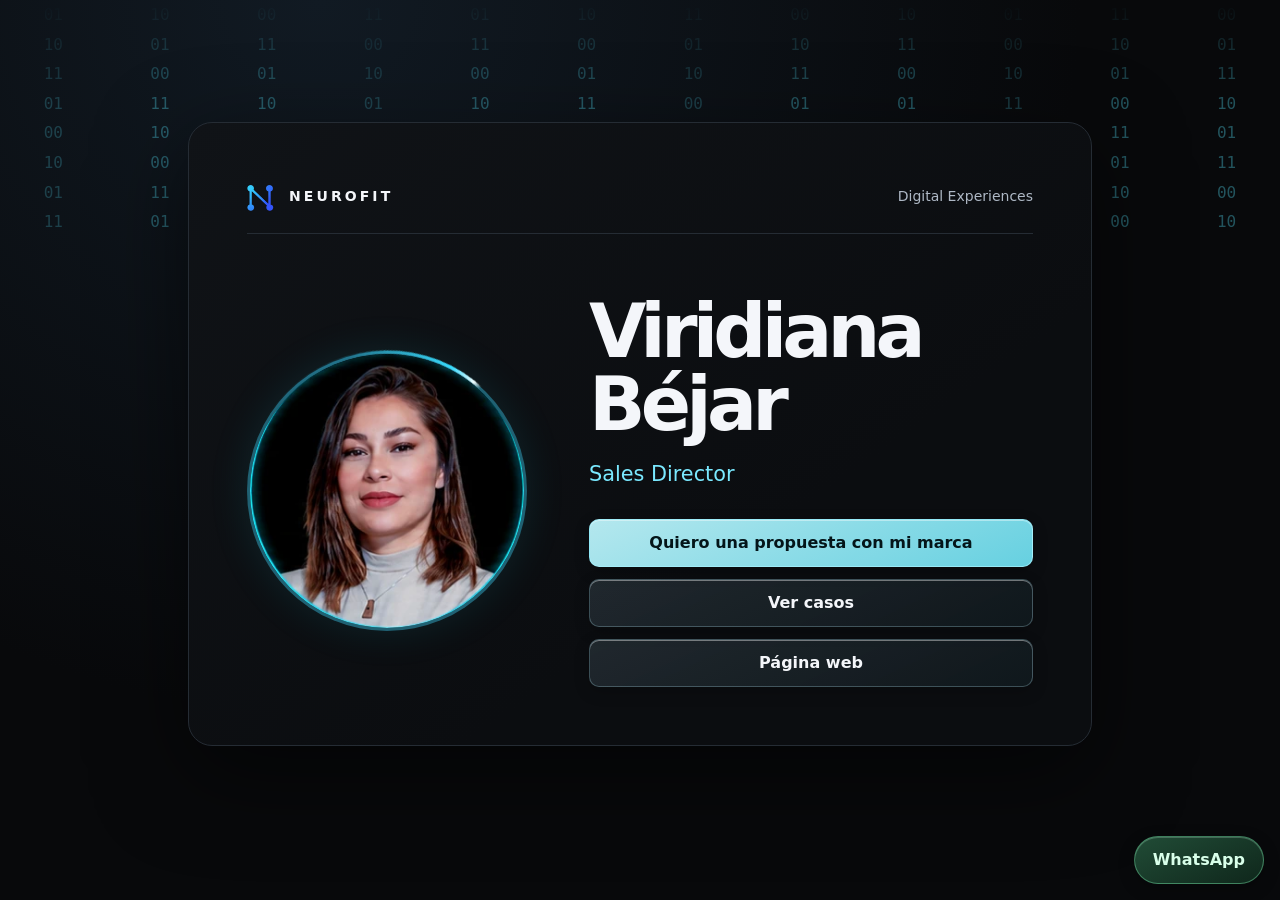
<file: viridiana-bejar/index.html>
<!DOCTYPE html>
<html lang="es">
<head>
  <meta charset="UTF-8" />

  <title>Viridiana Béjar | Neurofit</title>
  <meta name="description" content="Viridiana Béjar, Sales Director en Neurofit Digital Experiences.">
  <meta name="viewport" content="width=device-width, initial-scale=1">

  

  <link rel="stylesheet" href="../assets/css/base.css">
  

  <link rel="stylesheet" href="../assets/css/neurofit-profile.css">
  

  
<meta property="og:title" content="Viridiana Béjar | Neurofit">
<meta property="og:description" content="Viridiana Béjar, Sales Director en Neurofit Digital Experiences.">
<meta property="og:type" content="website">
<meta property="og:url" content="https://choochshoot.github.io/linktree-pages/viridiana-bejar/">
<meta property="og:image" content="https://choochshoot.github.io/linktree-pages/viridiana-bejar/assets/images/profile.webp">

<meta name="twitter:card" content="summary_large_image">
<meta name="twitter:title" content="Viridiana Béjar | Neurofit">
<meta name="twitter:description" content="Viridiana Béjar, Sales Director en Neurofit Digital Experiences.">
<meta name="twitter:image" content="https://choochshoot.github.io/linktree-pages/viridiana-bejar/assets/images/profile.webp">

</head>

<body class="layout-neurofit" data-slug="viridiana-bejar">


  

  <main class="page">

    <!-- MODULES -->
    <section class="modules">
      
<div class="nf-matrix" aria-hidden="true"><span>01 10 11 01 00 10 01 11</span><span>10 01 00 11 10 00 11 01</span><span>00 11 01 10 11 01 00 10</span><span>11 00 10 01 00 11 10 01</span><span>01 11 00 10 01 10 11 00</span><span>10 00 01 11 10 11 00 01</span><span>11 01 10 00 01 10 00 11</span><span>00 10 11 01 10 00 01 11</span><span>10 11 00 01 11 10 01 00</span><span>01 00 10 11 00 01 11 10</span><span>11 10 01 00 11 01 10 00</span><span>00 01 11 10 01 11 00 10</span></div>
<section class="nf-profile" aria-labelledby="nf-name">
  <header class="nf-brand">
    <span class="nf-mark" aria-hidden="true"><img src="assets/images/neurofit.webp" alt="" fetchpriority="low" decoding="async"></span>
    <span class="nf-brand-name">Neurofit</span>
    <span class="nf-brand-line">Digital Experiences</span>
  </header>

  <div class="nf-portrait">
    <div class="nf-photo">
      <img src="assets/images/profile.webp" alt="Retrato de Viridiana Béjar"
           width="320" height="320" fetchpriority="high">
    </div>
    <span class="nf-orbit" aria-hidden="true"></span>
  </div>

  <div class="nf-info">
    <h1 id="nf-name">Viridiana Béjar</h1>
    <p class="nf-role">Sales Director</p>
    <nav class="nf-links" aria-label="Enlaces de Viridiana Béjar"><a class="nf-link nf-link--primary" href="https://wa.me/525525617015?text=Hola%20Viridiana%20quiero%20una%20propuesta%20para%20mi%20marca">Quiero una propuesta con mi marca</a>
<a class="nf-link nf-link--secondary" href="https://experienciasneuro.tech/#casos">Ver casos</a>
<a class="nf-link nf-link--secondary" href="https://experienciasneuro.tech/#casos">Página web</a></nav>
  </div>
</section>
<a class="nf-whatsapp" href="https://wa.me/525525617015?text=Hola%20Neurofitech%20me%20interesa%20una%20propuesta%20para%20mi%20marca%20%28aqu%C3%AD%20escribe%20tu%20marca%20o%20asunto%29" aria-label="Escribir a Viridiana Béjar por WhatsApp">WhatsApp</a>

    </section>

    <footer class="footer"></footer>

  </main>

  

  <script src="../assets/js/neurofit-profile.js"></script>

</body>
</html>
</file>
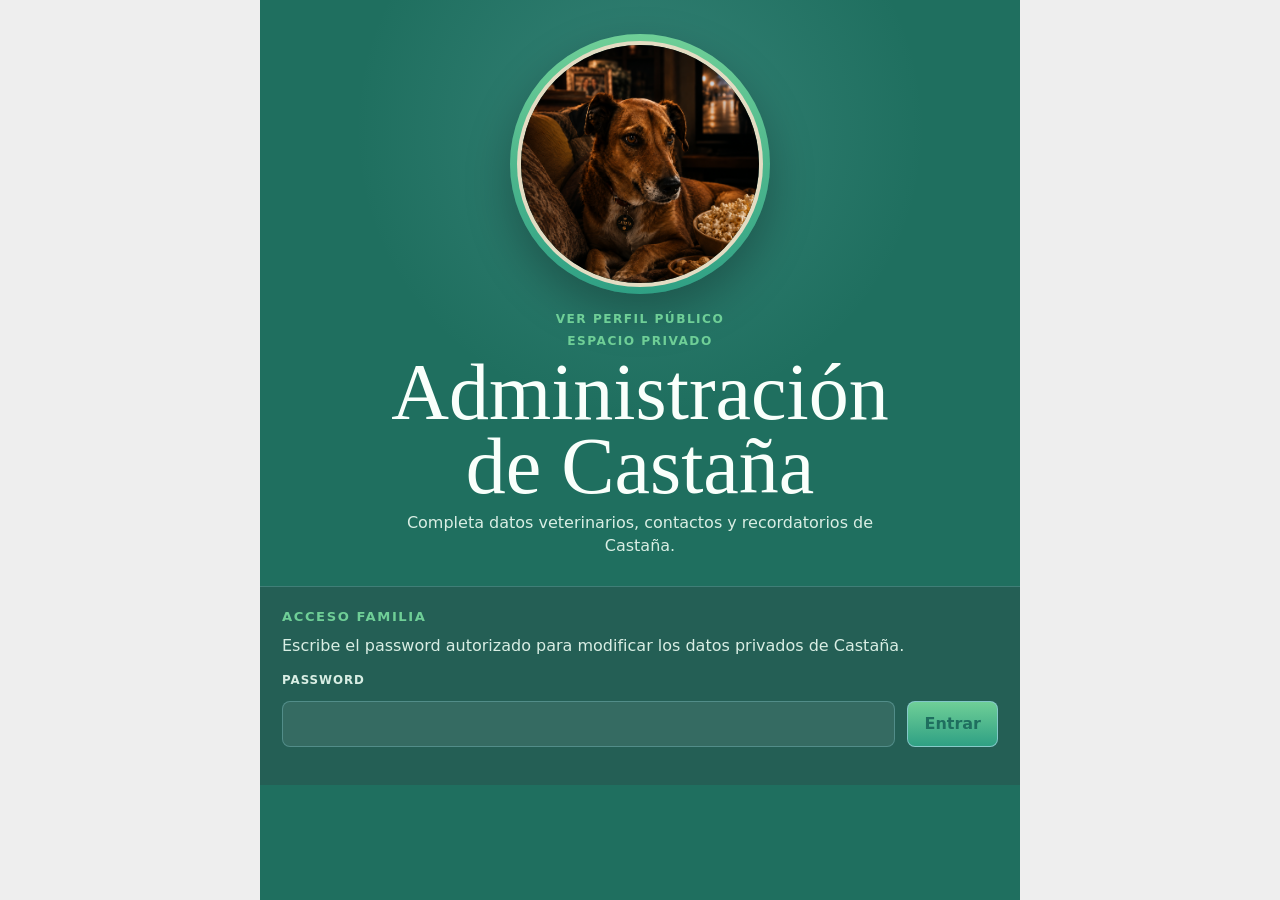
<file: castana/admin/index.html>
﻿<!DOCTYPE html>
<html lang="es">
<head>
  <meta charset="UTF-8">
  <meta name="viewport" content="width=device-width, initial-scale=1">
  <title>Administración de Castaña</title>
  <meta name="description" content="Espacio privado para completar los datos veterinarios y de contacto de Castaña.">
  <link rel="stylesheet" href="../../assets/css/pet-owner-admin.css">
  <style>
    :root {
      --admin-bg: #1F6F5F;
      --admin-panel: #245f55;
      --admin-accent: #6FCF97;
      --admin-accent-alt: #2FA084;
      --admin-cream: #EEEEEE;
      --admin-text: #f9fffb;
      --admin-muted: #d9eee4;
    }
  </style>
</head>
<body data-admin-slug="castana">
  <main class="pet-admin-shell">
    <section class="pet-admin-hero">
      <div class="pet-admin-avatar-wrap">
        <img src="../assets/images/profile.webp" alt="Administración de Castaña" class="pet-admin-avatar">
      </div>
      <div class="pet-admin-hero-copy">
        <a href="../" class="pet-admin-back">Ver perfil público</a>
        <p>Espacio privado</p>
        <h1>Administración de Castaña</h1>
        <span>Completa datos veterinarios, contactos y recordatorios de Castaña.</span>
      </div>
    </section>

    <section class="pet-admin-card" data-auth-panel>
      <h2>Acceso familia</h2>
      <p>Escribe el password autorizado para modificar los datos privados de Castaña.</p>
      <form class="pet-admin-login" data-login-form>
        <label for="owner-password">Password</label>
        <div class="pet-admin-password-row">
          <input id="owner-password" name="password" type="password" autocomplete="current-password" required>
          <button type="submit">Entrar</button>
        </div>
      </form>
      <p class="pet-admin-status" data-status></p>
    </section>

    <section class="pet-admin-workspace" data-workspace hidden>
      <form class="pet-admin-card pet-admin-form" data-profile-form>
        <div class="pet-admin-section-head">
          <h2>Información a confirmar</h2>
          <button type="submit">Guardar datos</button>
        </div>
        <div class="pet-admin-grid">
          <label class="pet-admin-field"><span>Fecha de nacimiento / llegada</span><input type="date" name="birth_date" placeholder=""></label>
<label class="pet-admin-field"><span>Peso (kg)</span><input type="number" name="weight_kg" placeholder="Ej. 18.00" step="0.01"></label>
<label class="pet-admin-field"><span>Color</span><input type="text" name="color" placeholder="Ej. Café castaño"></label>
<label class="pet-admin-field"><span>Microchip</span><input type="text" name="microchip" placeholder="Número de microchip"></label>
        </div>
        <div class="pet-admin-section-head pet-admin-subhead">
          <h2>Contacto y Telegram</h2>
          <div class="pet-admin-telegram-connect"><a href="#" target="_blank" rel="noopener" data-telegram-connect>Conectar Telegram</a><small>Abre Telegram con este botón para enlazar automáticamente este chat a los recordatorios de Castaña.</small></div>
        </div>
        <div class="pet-admin-grid">
          <label class="pet-admin-field"><span>Contacto familia</span><input type="text" name="owner_name" placeholder="Familia de Castaña"></label>
<label class="pet-admin-field"><span>WhatsApp</span><input type="tel" name="whatsapp_phone" placeholder="Número con lada"></label>
<label class="pet-admin-field"><span>Telegram chat ID</span><input type="text" name="telegram_chat_id" placeholder="Se llena automático con el bot"></label>
<label class="pet-admin-field"><span>Zona horaria</span><input type="text" name="timezone" placeholder="" value="America/Mexico_City"></label>
          <label class="pet-admin-check">
            <input type="checkbox" name="telegram_enabled">
            <span>Activar recordatorios Telegram</span>
          </label>
        </div>
      </form>

      <section class="pet-admin-card">
        <div class="pet-admin-section-head">
          <div>
            <h2>Vacunas</h2>
            <p>La próxima fecha activa los recordatorios privados por Telegram.</p>
          </div>
          <button type="button" data-save-vaccines>Guardar vacunas</button>
        </div>
        <div class="pet-admin-vaccines">
          
<form class="pet-admin-vaccine" data-vaccine-form>
  <h3>Múltiple canina</h3>
  <input type="hidden" name="vaccine_name" value="Múltiple canina">
  <div class="pet-admin-vaccine-grid">
    <label class="pet-admin-field"><span>Fecha aplicada</span><input type="date" name="administered_on"></label>
    <label class="pet-admin-field"><span>Próxima fecha</span><input type="date" name="next_due_on"></label>
    <label class="pet-admin-field"><span>Veterinario</span><input type="text" name="veterinarian_name"></label>
    <label class="pet-admin-field"><span>Clínica</span><input type="text" name="clinic_name"></label>
    <label class="pet-admin-field"><span>Lote</span><input type="text" name="lot_number"></label>
    <label class="pet-admin-check"><input type="checkbox" name="is_public" checked><span>Mostrar en el perfil público</span></label>
  </div>
  <label class="pet-admin-field"><span>Notas privadas</span><textarea name="private_notes"></textarea></label>
</form>


<form class="pet-admin-vaccine" data-vaccine-form>
  <h3>Rabia</h3>
  <input type="hidden" name="vaccine_name" value="Rabia">
  <div class="pet-admin-vaccine-grid">
    <label class="pet-admin-field"><span>Fecha aplicada</span><input type="date" name="administered_on"></label>
    <label class="pet-admin-field"><span>Próxima fecha</span><input type="date" name="next_due_on"></label>
    <label class="pet-admin-field"><span>Veterinario</span><input type="text" name="veterinarian_name"></label>
    <label class="pet-admin-field"><span>Clínica</span><input type="text" name="clinic_name"></label>
    <label class="pet-admin-field"><span>Lote</span><input type="text" name="lot_number"></label>
    <label class="pet-admin-check"><input type="checkbox" name="is_public" checked><span>Mostrar en el perfil público</span></label>
  </div>
  <label class="pet-admin-field"><span>Notas privadas</span><textarea name="private_notes"></textarea></label>
</form>


<form class="pet-admin-vaccine" data-vaccine-form>
  <h3>Bordetella</h3>
  <input type="hidden" name="vaccine_name" value="Bordetella">
  <div class="pet-admin-vaccine-grid">
    <label class="pet-admin-field"><span>Fecha aplicada</span><input type="date" name="administered_on"></label>
    <label class="pet-admin-field"><span>Próxima fecha</span><input type="date" name="next_due_on"></label>
    <label class="pet-admin-field"><span>Veterinario</span><input type="text" name="veterinarian_name"></label>
    <label class="pet-admin-field"><span>Clínica</span><input type="text" name="clinic_name"></label>
    <label class="pet-admin-field"><span>Lote</span><input type="text" name="lot_number"></label>
    <label class="pet-admin-check"><input type="checkbox" name="is_public" checked><span>Mostrar en el perfil público</span></label>
  </div>
  <label class="pet-admin-field"><span>Notas privadas</span><textarea name="private_notes"></textarea></label>
</form>


<form class="pet-admin-vaccine" data-vaccine-form>
  <h3>Desparasitación</h3>
  <input type="hidden" name="vaccine_name" value="Desparasitación">
  <div class="pet-admin-vaccine-grid">
    <label class="pet-admin-field"><span>Fecha aplicada</span><input type="date" name="administered_on"></label>
    <label class="pet-admin-field"><span>Próxima fecha</span><input type="date" name="next_due_on"></label>
    <label class="pet-admin-field"><span>Veterinario</span><input type="text" name="veterinarian_name"></label>
    <label class="pet-admin-field"><span>Clínica</span><input type="text" name="clinic_name"></label>
    <label class="pet-admin-field"><span>Lote</span><input type="text" name="lot_number"></label>
    <label class="pet-admin-check"><input type="checkbox" name="is_public" checked><span>Mostrar en el perfil público</span></label>
  </div>
  <label class="pet-admin-field"><span>Notas privadas</span><textarea name="private_notes"></textarea></label>
</form>

        </div>
      </section>
    </section>
  </main>

  <script type="application/json" id="pet-admin-config">{"slug": "castana", "profile_type": "pet", "published": true, "title": "Administración de Castaña", "description": "Espacio privado para completar los datos veterinarios y de contacto de Castaña.", "hero_image": "../assets/images/hero.webp", "back_url": "../", "supabase": {"url": "https://rkimkgdkzakflebplull.supabase.co", "anon_key": "eyJhbGciOiJIUzI1NiIsInR5cCI6IkpXVCJ9.eyJpc3MiOiJzdXBhYmFzZSIsInJlZiI6InJraW1rZ2RremFrZmxlYnBsdWxsIiwicm9sZSI6ImFub24iLCJpYXQiOjE3NzMzMzg4OTksImV4cCI6MjA4ODkxNDg5OX0.NPXwTs9V0qxKxrJIh0ydlmEiHlfALGdJ0KrQwn6eIL0"}, "theme": {"background": "#1F6F5F", "panel": "#245f55", "accent": "#6FCF97", "accent_alt": "#2FA084", "cream": "#EEEEEE", "text": "#f9fffb", "muted": "#d9eee4"}, "profile_fields": [{"name": "birth_date", "label": "Fecha de nacimiento / llegada", "type": "date"}, {"name": "weight_kg", "label": "Peso (kg)", "type": "number", "step": "0.01", "placeholder": "Ej. 18.00"}, {"name": "color", "label": "Color", "type": "text", "placeholder": "Ej. Café castaño"}, {"name": "microchip", "label": "Microchip", "type": "text", "placeholder": "Número de microchip"}], "contact_fields": [{"name": "owner_name", "label": "Contacto familia", "type": "text", "placeholder": "Familia de Castaña"}, {"name": "whatsapp_phone", "label": "WhatsApp", "type": "tel", "placeholder": "Número con lada"}, {"name": "telegram_chat_id", "label": "Telegram chat ID", "type": "text", "placeholder": "Se llena automático con el bot"}, {"name": "timezone", "label": "Zona horaria", "type": "text", "value": "America/Mexico_City"}], "vaccinations": [{"vaccine_name": "Múltiple canina", "label": "Múltiple canina"}, {"vaccine_name": "Rabia", "label": "Rabia"}, {"vaccine_name": "Bordetella", "label": "Bordetella"}, {"vaccine_name": "Desparasitación", "label": "Desparasitación"}], "avatar_image": "../assets/images/profile.webp", "lang": "es", "telegram_link": {"enabled": true, "bot_username": "Linktree_palomitas_neurofit_bot", "start_param": "castana", "label": "Conectar Telegram", "helper": "Abre Telegram con este botón para enlazar automáticamente este chat a los recordatorios de Castaña."}, "labels": {"back_label": "Ver perfil público", "panel_label": "Espacio privado", "hero_note": "Completa datos veterinarios, contactos y recordatorios de Castaña.", "access_title": "Acceso familia", "access_intro": "Escribe el password autorizado para modificar los datos privados de Castaña.", "password_label": "Password", "login_button": "Entrar", "profile_title": "Información a confirmar", "save_profile_button": "Guardar datos", "contact_title": "Contacto y Telegram", "telegram_enabled_label": "Activar recordatorios Telegram", "vaccines_title": "Vacunas", "vaccines_intro": "La próxima fecha activa los recordatorios privados por Telegram.", "save_vaccines_button": "Guardar vacunas", "vaccine_fields": {"administered_on": "Fecha aplicada", "next_due_on": "Próxima fecha", "veterinarian": "Veterinario", "clinic": "Clínica", "lot": "Lote", "is_public": "Mostrar en el perfil público", "private_notes": "Notas privadas"}, "status": {"validating": "Validando acceso...", "invalid_password": "Password incorrecto.", "validation_error": "No se pudo validar el acceso.", "saving_profile": "Guardando datos...", "profile_saved": "Datos guardados.", "profile_error": "No se pudieron guardar los datos.", "saving_vaccines": "Guardando vacunas...", "vaccines_saved": "Vacunas guardadas.", "vaccines_error": "No se pudieron guardar las vacunas."}}, "default_timezone": "America/Mexico_City"}</script>
  <script src="../../assets/js/pet-owner-admin.js"></script>
</body>
</html>
</file>
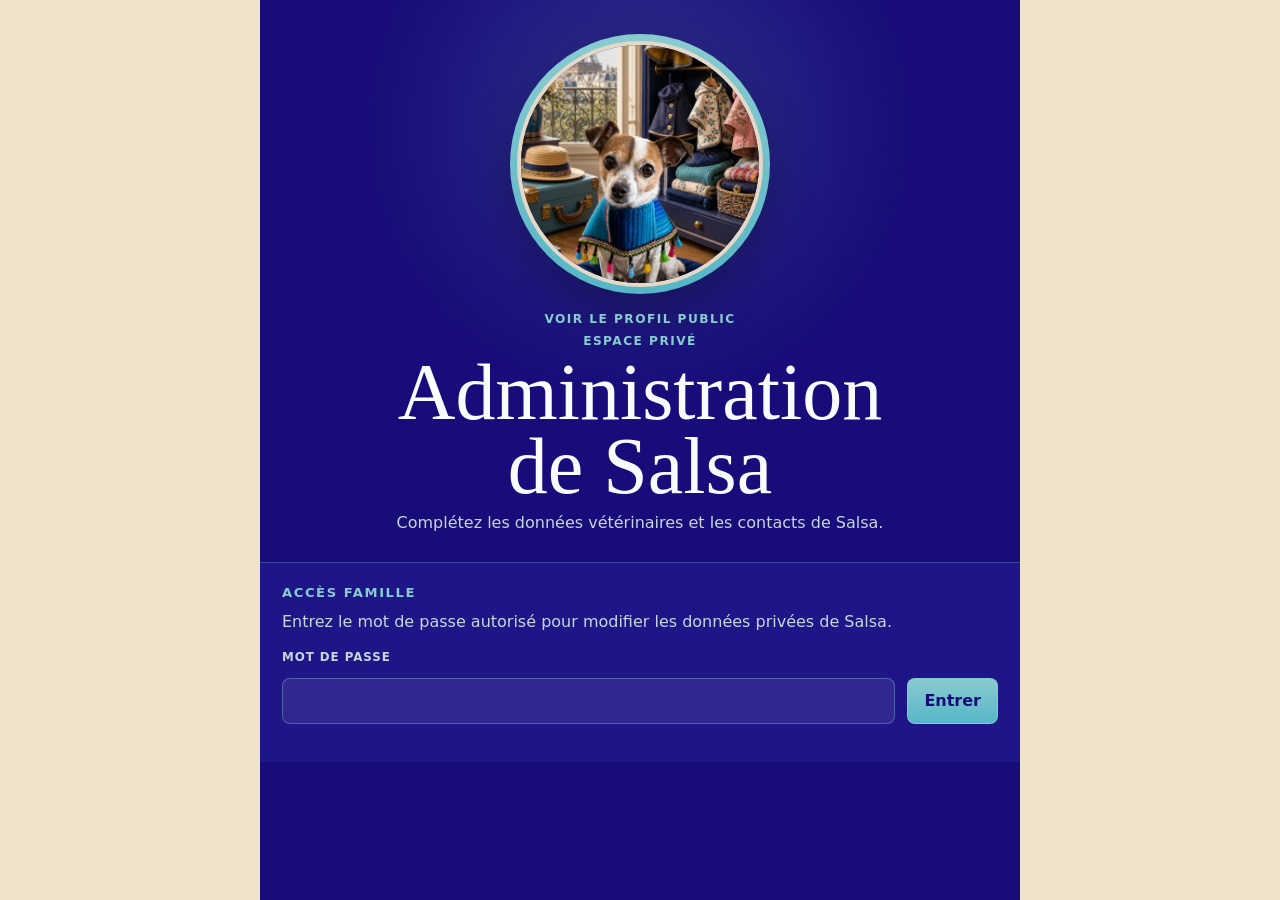
<file: salsa/admin/index.html>
﻿<!DOCTYPE html>
<html lang="fr">
<head>
  <meta charset="UTF-8">
  <meta name="viewport" content="width=device-width, initial-scale=1">
  <title>Administration de Salsa</title>
  <meta name="description" content="Espace privé pour compléter les données vétérinaires de Salsa.">
  <link rel="stylesheet" href="../../assets/css/pet-owner-admin.css">
  <style>
    :root {
      --admin-bg: #170C79;
      --admin-panel: #1e1688;
      --admin-accent: #8ACBD0;
      --admin-accent-alt: #56B6C6;
      --admin-cream: #EFE3CA;
      --admin-text: #f9fbff;
      --admin-muted: #c5d7dd;
    }
  </style>
</head>
<body data-admin-slug="salsa">
  <main class="pet-admin-shell">
    <section class="pet-admin-hero">
      <div class="pet-admin-avatar-wrap">
        <img src="../assets/images/profile.webp" alt="Administration de Salsa" class="pet-admin-avatar">
      </div>
      <div class="pet-admin-hero-copy">
        <a href="../" class="pet-admin-back">Voir le profil public</a>
        <p>Espace privé</p>
        <h1>Administration de Salsa</h1>
        <span>Complétez les données vétérinaires et les contacts de Salsa.</span>
      </div>
    </section>

    <section class="pet-admin-card" data-auth-panel>
      <h2>Accès famille</h2>
      <p>Entrez le mot de passe autorisé pour modifier les données privées de Salsa.</p>
      <form class="pet-admin-login" data-login-form>
        <label for="owner-password">Mot de passe</label>
        <div class="pet-admin-password-row">
          <input id="owner-password" name="password" type="password" autocomplete="current-password" required>
          <button type="submit">Entrer</button>
        </div>
      </form>
      <p class="pet-admin-status" data-status></p>
    </section>

    <section class="pet-admin-workspace" data-workspace hidden>
      <form class="pet-admin-card pet-admin-form" data-profile-form>
        <div class="pet-admin-section-head">
          <h2>Informations à confirmer</h2>
          <button type="submit">Enregistrer les données</button>
        </div>
        <div class="pet-admin-grid">
          <label class="pet-admin-field"><span>Date de naissance</span><input type="date" name="birth_date" placeholder=""></label>
<label class="pet-admin-field"><span>Poids (kg)</span><input type="number" name="weight_kg" placeholder="Ex. 4.20" step="0.01"></label>
<label class="pet-admin-field"><span>Couleur</span><input type="text" name="color" placeholder="Ex. Blanc et café"></label>
<label class="pet-admin-field"><span>Puce électronique</span><input type="text" name="microchip" placeholder="Numéro de puce"></label>
        </div>
        <div class="pet-admin-section-head pet-admin-subhead">
          <h2>Contact et Telegram</h2>
          <div class="pet-admin-telegram-connect"><a href="#" target="_blank" rel="noopener" data-telegram-connect>Connecter Telegram</a><small>Ouvrez Telegram avec ce bouton pour lier automatiquement ce chat aux rappels de Salsa.</small></div>
        </div>
        <div class="pet-admin-grid">
          <label class="pet-admin-field"><span>Contact famille</span><input type="text" name="owner_name" placeholder="Lulu et Hugh De France"></label>
<label class="pet-admin-field"><span>WhatsApp</span><input type="tel" name="whatsapp_phone" placeholder="Numéro avec indicatif"></label>
<label class="pet-admin-field"><span>Telegram chat ID</span><input type="text" name="telegram_chat_id" placeholder="Ex. 123456789"></label>
<label class="pet-admin-field"><span>Fuseau horaire</span><input type="text" name="timezone" placeholder="" value="Europe/Paris"></label>
          <label class="pet-admin-check">
            <input type="checkbox" name="telegram_enabled">
            <span>Activer les rappels Telegram</span>
          </label>
        </div>
      </form>

      <section class="pet-admin-card">
        <div class="pet-admin-section-head">
          <div>
            <h2>Vaccins</h2>
            <p>La prochaine date déclenche les rappels. Salsa est configurée pour prévenir 1 jour avant, en journée à Paris.</p>
          </div>
          <button type="button" data-save-vaccines>Enregistrer les vaccins</button>
        </div>
        <div class="pet-admin-vaccines">
          
<form class="pet-admin-vaccine" data-vaccine-form>
  <h3>CHPPi / CHPL</h3>
  <input type="hidden" name="vaccine_name" value="CHPPi / CHPL">
  <div class="pet-admin-vaccine-grid">
    <label class="pet-admin-field"><span>Date administrée</span><input type="date" name="administered_on"></label>
    <label class="pet-admin-field"><span>Prochaine date</span><input type="date" name="next_due_on"></label>
    <label class="pet-admin-field"><span>Vétérinaire</span><input type="text" name="veterinarian_name"></label>
    <label class="pet-admin-field"><span>Clinique</span><input type="text" name="clinic_name"></label>
    <label class="pet-admin-field"><span>Lot</span><input type="text" name="lot_number"></label>
    <label class="pet-admin-check"><input type="checkbox" name="is_public" checked><span>Afficher sur le profil public</span></label>
  </div>
  <label class="pet-admin-field"><span>Notes privées</span><textarea name="private_notes"></textarea></label>
</form>


<form class="pet-admin-vaccine" data-vaccine-form>
  <h3>Leptospirose (L)</h3>
  <input type="hidden" name="vaccine_name" value="Leptospirose (L)">
  <div class="pet-admin-vaccine-grid">
    <label class="pet-admin-field"><span>Date administrée</span><input type="date" name="administered_on"></label>
    <label class="pet-admin-field"><span>Prochaine date</span><input type="date" name="next_due_on"></label>
    <label class="pet-admin-field"><span>Vétérinaire</span><input type="text" name="veterinarian_name"></label>
    <label class="pet-admin-field"><span>Clinique</span><input type="text" name="clinic_name"></label>
    <label class="pet-admin-field"><span>Lot</span><input type="text" name="lot_number"></label>
    <label class="pet-admin-check"><input type="checkbox" name="is_public" checked><span>Afficher sur le profil public</span></label>
  </div>
  <label class="pet-admin-field"><span>Notes privées</span><textarea name="private_notes"></textarea></label>
</form>


<form class="pet-admin-vaccine" data-vaccine-form>
  <h3>Toux du chenil (Bordetella)</h3>
  <input type="hidden" name="vaccine_name" value="Toux du chenil (Bordetella)">
  <div class="pet-admin-vaccine-grid">
    <label class="pet-admin-field"><span>Date administrée</span><input type="date" name="administered_on"></label>
    <label class="pet-admin-field"><span>Prochaine date</span><input type="date" name="next_due_on"></label>
    <label class="pet-admin-field"><span>Vétérinaire</span><input type="text" name="veterinarian_name"></label>
    <label class="pet-admin-field"><span>Clinique</span><input type="text" name="clinic_name"></label>
    <label class="pet-admin-field"><span>Lot</span><input type="text" name="lot_number"></label>
    <label class="pet-admin-check"><input type="checkbox" name="is_public" checked><span>Afficher sur le profil public</span></label>
  </div>
  <label class="pet-admin-field"><span>Notes privées</span><textarea name="private_notes"></textarea></label>
</form>


<form class="pet-admin-vaccine" data-vaccine-form>
  <h3>Rage (voyages)</h3>
  <input type="hidden" name="vaccine_name" value="Rage (voyages)">
  <div class="pet-admin-vaccine-grid">
    <label class="pet-admin-field"><span>Date administrée</span><input type="date" name="administered_on"></label>
    <label class="pet-admin-field"><span>Prochaine date</span><input type="date" name="next_due_on"></label>
    <label class="pet-admin-field"><span>Vétérinaire</span><input type="text" name="veterinarian_name"></label>
    <label class="pet-admin-field"><span>Clinique</span><input type="text" name="clinic_name"></label>
    <label class="pet-admin-field"><span>Lot</span><input type="text" name="lot_number"></label>
    <label class="pet-admin-check"><input type="checkbox" name="is_public" checked><span>Afficher sur le profil public</span></label>
  </div>
  <label class="pet-admin-field"><span>Notes privées</span><textarea name="private_notes"></textarea></label>
</form>

        </div>
      </section>
    </section>
  </main>

  <script type="application/json" id="pet-admin-config">{"slug": "salsa", "profile_type": "pet", "published": true, "title": "Administration de Salsa", "description": "Espace privé pour compléter les données vétérinaires de Salsa.", "hero_image": "../assets/images/hero.webp", "back_url": "../", "supabase": {"url": "https://rkimkgdkzakflebplull.supabase.co", "anon_key": "eyJhbGciOiJIUzI1NiIsInR5cCI6IkpXVCJ9.eyJpc3MiOiJzdXBhYmFzZSIsInJlZiI6InJraW1rZ2RremFrZmxlYnBsdWxsIiwicm9sZSI6ImFub24iLCJpYXQiOjE3NzMzMzg4OTksImV4cCI6MjA4ODkxNDg5OX0.NPXwTs9V0qxKxrJIh0ydlmEiHlfALGdJ0KrQwn6eIL0"}, "theme": {"background": "#170C79", "panel": "#1e1688", "accent": "#8ACBD0", "accent_alt": "#56B6C6", "cream": "#EFE3CA", "text": "#f9fbff", "muted": "#c5d7dd"}, "profile_fields": [{"name": "birth_date", "label": "Date de naissance", "type": "date"}, {"name": "weight_kg", "label": "Poids (kg)", "type": "number", "step": "0.01", "placeholder": "Ex. 4.20"}, {"name": "color", "label": "Couleur", "type": "text", "placeholder": "Ex. Blanc et café"}, {"name": "microchip", "label": "Puce électronique", "type": "text", "placeholder": "Numéro de puce"}], "contact_fields": [{"name": "owner_name", "label": "Contact famille", "type": "text", "placeholder": "Lulu et Hugh De France"}, {"name": "whatsapp_phone", "label": "WhatsApp", "type": "tel", "placeholder": "Numéro avec indicatif"}, {"name": "telegram_chat_id", "label": "Telegram chat ID", "type": "text", "placeholder": "Ex. 123456789"}, {"name": "timezone", "label": "Fuseau horaire", "type": "text", "value": "Europe/Paris"}], "vaccinations": [{"vaccine_name": "CHPPi / CHPL", "label": "CHPPi / CHPL"}, {"vaccine_name": "Leptospirose (L)", "label": "Leptospirose (L)"}, {"vaccine_name": "Toux du chenil (Bordetella)", "label": "Toux du chenil (Bordetella)"}, {"vaccine_name": "Rage (voyages)", "label": "Rage (voyages)"}], "avatar_image": "../assets/images/profile.webp", "lang": "fr", "telegram_link": {"enabled": true, "bot_username": "Linktree_palomitas_neurofit_bot", "start_param": "salsa", "label": "Connecter Telegram", "helper": "Ouvrez Telegram avec ce bouton pour lier automatiquement ce chat aux rappels de Salsa."}, "labels": {"back_label": "Voir le profil public", "panel_label": "Espace privé", "hero_note": "Complétez les données vétérinaires et les contacts de Salsa.", "access_title": "Accès famille", "access_intro": "Entrez le mot de passe autorisé pour modifier les données privées de Salsa.", "password_label": "Mot de passe", "login_button": "Entrer", "profile_title": "Informations à confirmer", "save_profile_button": "Enregistrer les données", "contact_title": "Contact et Telegram", "telegram_enabled_label": "Activer les rappels Telegram", "vaccines_title": "Vaccins", "vaccines_intro": "La prochaine date déclenche les rappels. Salsa est configurée pour prévenir 1 jour avant, en journée à Paris.", "save_vaccines_button": "Enregistrer les vaccins", "vaccine_fields": {"administered_on": "Date administrée", "next_due_on": "Prochaine date", "veterinarian": "Vétérinaire", "clinic": "Clinique", "lot": "Lot", "is_public": "Afficher sur le profil public", "private_notes": "Notes privées"}, "status": {"validating": "Validation de l’accès...", "invalid_password": "Mot de passe incorrect.", "validation_error": "Impossible de valider l’accès.", "saving_profile": "Enregistrement des données...", "profile_saved": "Données enregistrées.", "profile_error": "Impossible d’enregistrer les données.", "saving_vaccines": "Enregistrement des vaccins...", "vaccines_saved": "Vaccins enregistrés.", "vaccines_error": "Impossible d’enregistrer les vaccins."}}, "default_timezone": "Europe/Paris"}</script>
  <script src="../../assets/js/pet-owner-admin.js"></script>
</body>
</html>
</file>
<file: assets/css/base.css>
/* =====================================================
   RESET + VARIABLES
   ===================================================== */

:root {
  --bg-color: #ffffff;
  --card-bg: #ffffff;

  --text-main: #0f172a;
  --text-muted: #475569;

  --accent: #1e3a8a;
  --accent-contrast: #ffffff;

  --radius: 14px;
  --radius-sm: 10px;

  --shadow-soft: 0 6px 18px rgba(15, 23, 42, 0.12);

  --max-width: 420px;
}

*,
*::before,
*::after {
  box-sizing: border-box;
}

html,
body {
  margin: 0;
  padding: 0;
  background: var(--bg-color);
  color: var(--text-main);
  font-family: system-ui, -apple-system, BlinkMacSystemFont, "Segoe UI",
    sans-serif;
  line-height: 1.4;
}

/* =====================================================
   PAGE LAYOUT
   ===================================================== */

.page {
  max-width: var(--max-width);
  margin: 0 auto;
  padding: 48px 20px 80px;
  text-align: center;
}

/* =====================================================
   PROFILE
   ===================================================== */

.profile {
  display: flex;
  flex-direction: column;
  align-items: center;
  gap: 6px;
  margin-bottom: 28px;
}

/* =====================================================
   AVATAR (CÍRCULO REAL + BADGE)
   ===================================================== */

.avatar {
  width: 120px;
  height: 120px;

  position: relative;
  display: inline-block;

  border-radius: 50%;

  /* 🔴 CLAVE: permite que el badge sobresalga */
  overflow: visible;

  background: #ffffff;
  border: 2px solid #e5e7eb;
  box-shadow: var(--shadow-soft);

  margin-bottom: 18px;
}

.avatar img {
  width: 100%;
  height: 100%;
  object-fit: cover;
  display: block;

  border-radius: 50%;
}

/* ---------- BADGE (branding, NO clickeable) ---------- */

.avatar-badge {
  position: absolute;
  right: -6px;
  bottom: -6px;

  width: 44px;
  height: 44px;
  border-radius: 50%;

  background: #ffffff;
  border: 3px solid #ffffff;

  display: flex;
  align-items: center;
  justify-content: center;

  box-shadow: 0 6px 14px rgba(0, 0, 0, 0.35);

  z-index: 10; /* 🔴 CLAVE: encima del avatar */
}

.avatar-badge img {
  width: 100%;
  height: 100%;

  object-fit: cover;      /* 🔑 llena todo el badge */
  border-radius: 50%;     /* 🔑 mantiene círculo */
  display: block;
}





/* =====================================================
   NAME + DESCRIPTION
   ===================================================== */

.profile-name {
  font-size: 1.25rem;
  font-weight: 700;
  margin: 6px 0 0;
}

.profile-description {
  font-size: 0.9rem;
  color: var(--text-muted);
  max-width: 300px;
  margin: 4px auto 0;
}

/* =====================================================
   BUTTONS
   ===================================================== */

.buttons {
  display: flex;
  flex-direction: column;
  gap: 18px;
}

.btn {
  display: block;
  width: 100%;
  padding: 16px 18px;

  border-radius: var(--radius);
  text-decoration: none;
  text-align: center;

  font-size: 0.95rem;
  font-weight: 600;

  transition: transform 0.15s ease, box-shadow 0.15s ease,
    background-color 0.15s ease;

  box-shadow: var(--shadow-soft);
}

/* ---------- PRIMARY ---------- */

.btn.primary {

  background: var(--accent);

  color: var(--accent-contrast);

  font-size: 1rem;

  letter-spacing: 0.2px;

}


.btn.primary:hover {
  background: #1e40af;
}

/* ---------- SECONDARY ---------- */

.btn.secondary {
  background: #f1f5f9;
  color: var(--text-main);
}

.btn.secondary:hover {
  background: #e2e8f0;
}


.btn:hover {

  transform: translateY(-2px);

  box-shadow: 0 10px 22px rgba(0,0,0,0.18);

}


/* ---------- ACTIVE ---------- */

.btn:active {
  transform: scale(0.97);
}

/* =====================================================
   FOOTER
   ===================================================== */

.footer {
  margin-top: 36px;
  font-size: 0.8rem;
  color: var(--text-muted);
}

/* =====================================================
   LAYOUT MODES (clean | hero)
   ===================================================== */

/* ---------- CLEAN ---------- */

body.layout-clean {
  background: var(--bg-color);
}

body.layout-clean .profile {
  margin-top: 0;
}


/* ---------- HERO ---------- */

body.layout-hero .page {
  padding-top: 72px; /* 🔑 da aire al hero */
}

body.layout-hero .profile {
  margin-top: -24px; /* 🔑 ajuste fino (antes -32 / -60) */
}



/* =====================================================
   RESPONSIVE
   ===================================================== */

@media (min-width: 768px) {
  .page {
    max-width: 480px;
  }
}

/* =====================================================
   CONTACT BUTTON UNLOCK (VCARD)
   ===================================================== */

.btn-contact {

  margin-top: 16px;

  background: #16a34a;
  color: white;

  font-size: 1rem;
  font-weight: 700;

  padding: 18px 20px;

  border-radius: 16px;

  box-shadow: 0 10px 22px rgba(0,0,0,0.25);

  animation: pulseContact 2s infinite;

}

@keyframes pulseContact {

  0% { transform: scale(1); }

  50% { transform: scale(1.05); }

  100% { transform: scale(1); }

}

/* =====================================================
   LEAD FORM PREMIUM
   ===================================================== */

.lead-form-card {

  margin-top: 18px;

  padding: 16px;

  border-radius: 14px;

  background: rgba(15, 23, 42, 0.04);

  backdrop-filter: blur(6px);

}

/* INPUTS */

.lead-form-card input,
.lead-form-card textarea {

  width: 100%;

  padding: 12px 14px;

  border-radius: 10px;

  border: 1px solid rgba(15,23,42,0.12);

  background: rgba(255,255,255,0.85);

  color: var(--text-main);

  margin-bottom: 10px;

  font-size: 14px;

}

.lead-form-card textarea {
  min-height: 96px;
  resize: vertical;
}

.lead-form-card input::placeholder,
.lead-form-card textarea::placeholder {

  color: var(--text-muted);

}

.lead-form-card input:focus,
.lead-form-card textarea:focus {

  outline: none;

  border-color: var(--accent);

  box-shadow: 0 0 0 2px rgba(30,58,138,0.15);

}
</file>
<file: assets/css/neurofit-profile.css>
.layout-neurofit {
  color: #f4f6fa;
  background: radial-gradient(ellipse at 25% 0%, #111a23, #08090b 56%);
}

.layout-neurofit .page {
  display: grid;
  align-content: center;
  min-height: 100vh;
  min-height: 100svh;
  max-width: 1000px;
  padding: clamp(20px, 5vw, 48px);
  padding-bottom: calc(80px + env(safe-area-inset-bottom));
}

.layout-neurofit .footer {
  display: none;
}

.nf-matrix {
  position: fixed;
  inset: 0;
  display: flex;
  justify-content: space-around;
  overflow: hidden;
  pointer-events: none;
  color: #57e5fc;
  font: 500 clamp(.8rem, 1.3vw, 1rem)/1.85 ui-monospace, Consolas, monospace;
  text-align: center;
  mask-image: linear-gradient(transparent, #000 12%, #000 86%, transparent);
}

.nf-matrix span {
  width: 2ch;
  opacity: .34;
  animation: nf-matrix-fall 19s linear infinite;
  animation-delay: -8s;
}

.nf-matrix span:nth-child(3n + 1) {
  opacity: .22;
  animation-duration: 23s;
  animation-delay: -15s;
}

.nf-matrix span:nth-child(3n + 2) {
  animation-duration: 17s;
  animation-delay: -3s;
}

@keyframes nf-matrix-fall {
  from { transform: translateY(-12rem); }
  to { transform: translateY(100vh); }
}

@media (prefers-reduced-motion: reduce) {
  .nf-matrix span {
    animation: none;
    transform: translateY(12vh);
  }

  .nf-matrix span:nth-child(even) {
    transform: translateY(65vh);
  }
}

.nf-profile {
  position: relative;
  display: grid;
  grid-template-columns: minmax(0, 280px) minmax(0, 1fr);
  align-items: center;
  gap: clamp(28px, 6vw, 62px);
  padding: clamp(24px, 6vw, 58px);
  text-align: left;
  border: 1px solid #252c34;
  border-radius: 24px;
  background: linear-gradient(145deg, #101317, #0b0d10 65%);
  box-shadow: 0 28px 90px #0008;
}

.nf-brand {
  grid-column: 1 / -1;
  display: flex;
  align-items: center;
  flex-wrap: wrap;
  gap: 10px 12px;
  padding-bottom: 20px;
  border-bottom: 1px solid #252c34;
}

.nf-mark {
  position: relative;
  overflow: hidden;
  width: 30px;
  height: 32px;
}

.nf-mark img {
  position: absolute;
  width: 146px;
  max-width: none;
  top: -5px;
  left: -3px;
}

.nf-brand-name {
  text-transform: uppercase;
  letter-spacing: .22em;
  font-size: .875rem;
  font-weight: 700;
}

.nf-brand-line {
  margin-left: auto;
  color: #aeb8c5;
  font-size: .875rem;
}

.nf-portrait {
  width: min(100%, 280px);
  aspect-ratio: 1;
  position: relative;
  justify-self: center;
  border-radius: 50%;
  box-shadow: 0 0 42px #17bcd01f;
  background: #206173;
}

.nf-photo {
  position: absolute;
  inset: 3px;
  border-radius: inherit;
  background: #000;
  overflow: hidden;
}

.nf-photo img {
  width: 100%;
  height: 100%;
  display: block;
  transform: scale(1.08);
}

.nf-orbit {
  position: absolute;
  inset: -1px;
  border-radius: inherit;
  background: conic-gradient(from -30deg, transparent 0 71%, #27c6fa33 84%, #37dafc 96%, #effdff 99%, transparent 100%);
  mask-image: radial-gradient(farthest-side, transparent calc(100% - 4px), #000 calc(100% - 3px));
  pointer-events: none;
}

.nf-info h1 {
  margin: 0;
  font-size: clamp(2.45rem, 5.8vw, 4.8rem);
  line-height: .98;
  font-weight: 650;
  letter-spacing: -.065em;
}

.nf-role {
  color: #7ae9ff;
  margin: 18px 0 0;
  font-size: clamp(1rem, 2.3vw, 1.3rem);
}

.nf-links {
  display: grid;
  justify-items: stretch;
  gap: 12px;
  margin-top: 30px;
}

.nf-link {
  display: inline-flex;
  min-height: 48px;
  align-items: center;
  justify-content: center;
  padding: 10px 22px;
  border: 1px solid #a2f3ffb3;
  border-radius: 10px;
  background: linear-gradient(155deg, #c2f8ffed, #70e6f8e6);
  box-shadow: inset 0 1px 0 #fff6, 0 5px 16px #0003;
  color: #041519;
  text-decoration: none;
  font-weight: 700;
}

.nf-link--primary:hover {
  background: linear-gradient(155deg, #defcff, #9df0fc);
}

.nf-link--secondary {
  border-color: #a7d6e648;
  background: linear-gradient(155deg, #9ec8de25, #1b30384d);
  color: #f4f6fa;
}

.nf-link--secondary:hover {
  border-color: #76e9f8;
}

.nf-link,
.nf-whatsapp {
  text-align: center;
}

.nf-whatsapp {
  position: fixed;
  z-index: 2;
  right: max(16px, env(safe-area-inset-right));
  bottom: calc(16px + env(safe-area-inset-bottom));
  display: grid;
  place-items: center;
  min-height: 48px;
  padding: 0 18px;
  border: 1px solid #66ca9480;
  border-radius: 999px;
  background: linear-gradient(155deg, #23513aef, #10291df0);
  box-shadow: inset 0 1px 0 #d9ffea38, 0 5px 16px #0004;
  color: #d9ffea;
  text-decoration: none;
  font-weight: 650;
}

.nf-whatsapp:hover {
  background: #19422f;
}

.nf-link:focus-visible,
.nf-whatsapp:focus-visible {
  outline: 2px solid #f4f6fa;
  outline-offset: 4px;
}

@media (max-width: 660px) {
  .layout-neurofit .page {
    padding-inline: 16px;
  }

  .nf-matrix {
    font-size: .92rem;
    mask-image: linear-gradient(transparent, #000 7%, #000 94%, transparent);
  }

  .nf-matrix span {
    opacity: .52;
  }

  .nf-matrix span:nth-child(3n + 1) {
    opacity: .37;
  }

  .nf-matrix span:nth-child(n + 9) {
    display: none;
  }

  .nf-profile {
    grid-template-columns: minmax(0, 1fr);
    text-align: center;
    background: linear-gradient(145deg, #101317c2, #0b0d10db 65%);
  }

  .nf-brand {
    justify-content: center;
  }

  .nf-brand-line {
    flex-basis: 100%;
    margin-left: 0;
  }

  .nf-portrait {
    max-width: 215px;
  }

}
</file>
<file: assets/css/pet-owner-admin.css>
﻿* {
  box-sizing: border-box;
}

body {
  background: var(--admin-cream);
  color: var(--admin-text);
  font-family: Inter, ui-sans-serif, system-ui, -apple-system, BlinkMacSystemFont, "Segoe UI", sans-serif;
  margin: 0;
}

.pet-admin-shell {
  background: var(--admin-bg);
  margin: 0 auto;
  min-height: 100vh;
  max-width: 760px;
}

.pet-admin-hero {
  align-items: center;
  background: radial-gradient(circle at 50% 22%, rgba(138, 203, 208, 0.2), rgba(23, 12, 121, 0) 48%), var(--admin-bg);
  display: grid;
  gap: 18px;
  justify-items: center;
  overflow: hidden;
  padding: 34px 22px 28px;
  position: relative;
  text-align: center;
}

.pet-admin-avatar-wrap {
  background: linear-gradient(180deg, var(--admin-accent), var(--admin-accent-alt));
  border-radius: 999px;
  box-shadow: 0 18px 45px rgba(0, 0, 0, 0.28);
  height: min(58vw, 260px);
  max-height: 260px;
  max-width: 260px;
  padding: 7px;
  width: min(58vw, 260px);
}

.pet-admin-avatar {
  background: var(--admin-panel);
  border: 4px solid rgba(239, 227, 202, 0.95);
  border-radius: 999px;
  display: block;
  height: 100%;
  object-fit: cover;
  object-position: center 34%;
  width: 100%;
}

.pet-admin-hero-copy {
  display: grid;
  gap: 8px;
  justify-items: center;
  max-width: min(520px, 100%);
  min-width: 0;
  width: 100%;
  z-index: 1;
}

.pet-admin-back,
.pet-admin-hero-copy p {
  color: var(--admin-accent);
  font-size: 0.76rem;
  font-weight: 800;
  letter-spacing: 0.12em;
  text-transform: uppercase;
}

.pet-admin-back {
  text-decoration: none;
}

.pet-admin-hero-copy p,
.pet-admin-hero-copy h1,
.pet-admin-hero-copy span {
  margin: 0;
}

.pet-admin-hero-copy h1 {
  font-family: Georgia, "Times New Roman", serif;
  font-size: clamp(2.25rem, 12vw, 5rem);
  font-weight: 400;
  letter-spacing: 0;
  line-height: 0.92;
  max-width: 100%;
  overflow-wrap: anywhere;
  text-wrap: balance;
}

.pet-admin-hero-copy span,
.pet-admin-card p {
  color: var(--admin-muted);
  line-height: 1.45;
}

.pet-admin-card {
  background: var(--admin-panel);
  border-top: 1px solid rgba(138, 203, 208, 0.28);
  padding: 22px;
}

.pet-admin-card h2 {
  color: var(--admin-accent);
  font-size: 0.82rem;
  letter-spacing: 0.12em;
  margin: 0 0 10px;
  text-transform: uppercase;
}

.pet-admin-card p {
  margin: 0 0 16px;
}

.pet-admin-login,
.pet-admin-grid,
.pet-admin-vaccine-grid {
  display: grid;
  gap: 14px;
}

.pet-admin-grid,
.pet-admin-vaccine-grid {
  grid-template-columns: repeat(2, minmax(0, 1fr));
}

.pet-admin-field,
.pet-admin-check {
  display: grid;
  gap: 7px;
}

.pet-admin-field span,
.pet-admin-login label,
.pet-admin-check span {
  color: var(--admin-muted);
  font-size: 0.74rem;
  font-weight: 800;
  letter-spacing: 0.08em;
  text-transform: uppercase;
}

.pet-admin-field input,
.pet-admin-field textarea,
.pet-admin-login input {
  background: rgba(255, 255, 255, 0.08);
  border: 1px solid rgba(138, 203, 208, 0.35);
  border-radius: 8px;
  color: var(--admin-text);
  font: inherit;
  min-height: 46px;
  outline: none;
  padding: 11px 12px;
  width: 100%;
}

.pet-admin-field textarea {
  min-height: 92px;
  resize: vertical;
}

.pet-admin-field input:focus,
.pet-admin-field textarea:focus,
.pet-admin-login input:focus {
  border-color: var(--admin-accent);
  box-shadow: 0 0 0 3px rgba(138, 203, 208, 0.18);
}

.pet-admin-password-row,
.pet-admin-section-head {
  align-items: end;
  display: grid;
  gap: 12px;
  grid-template-columns: 1fr auto;
}

button {
  background: linear-gradient(180deg, var(--admin-accent), var(--admin-accent-alt));
  border: 1px solid rgba(138, 203, 208, 0.9);
  border-radius: 8px;
  color: var(--admin-bg);
  cursor: pointer;
  font: inherit;
  font-weight: 900;
  min-height: 46px;
  padding: 0 16px;
}

button:hover {
  transform: translateY(-1px);
}




.pet-admin-status {
  color: var(--admin-accent);
  font-weight: 800;
  margin-top: 14px !important;
}

.pet-admin-workspace {
  display: grid;
}

.pet-admin-workspace[hidden],
[hidden] {
  display: none !important;
}

.pet-admin-section-head {
  margin-bottom: 16px;
}
.pet-admin-telegram-connect {
  display: grid;
  gap: 7px;
  justify-items: start;
}

.pet-admin-telegram-connect a {
  align-items: center;
  background: rgba(138, 203, 208, 0.12);
  border: 1px solid rgba(138, 203, 208, 0.45);
  border-radius: 8px;
  color: var(--admin-accent);
  display: inline-flex;
  font-weight: 900;
  justify-content: center;
  min-height: 40px;
  padding: 0 14px;
  text-align: center;
  text-decoration: none;
}

.pet-admin-telegram-connect a:hover {
  background: rgba(138, 203, 208, 0.18);
  transform: translateY(-1px);
}

.pet-admin-telegram-connect small {
  color: var(--admin-muted);
  font-size: 0.76rem;
  line-height: 1.35;
}

.pet-admin-subhead {
  margin-top: 24px;
}

.pet-admin-vaccines {
  display: grid;
  gap: 16px;
}

.pet-admin-vaccine {
  background: rgba(255, 255, 255, 0.055);
  border: 1px solid rgba(138, 203, 208, 0.18);
  border-radius: 8px;
  padding: 16px;
}

.pet-admin-vaccine h3 {
  font-family: Georgia, "Times New Roman", serif;
  font-size: 1.45rem;
  font-weight: 400;
  margin: 0 0 14px;
}

.pet-admin-check {
  align-content: center;
  grid-template-columns: auto 1fr;
  min-height: 46px;
}

.pet-admin-check input {
  accent-color: var(--admin-accent);
  height: 18px;
  width: 18px;
}

@media (max-width: 560px) {
  .pet-admin-grid,
  .pet-admin-vaccine-grid,
  .pet-admin-password-row,
  .pet-admin-section-head {
    grid-template-columns: 1fr;
  }
}
</file>
